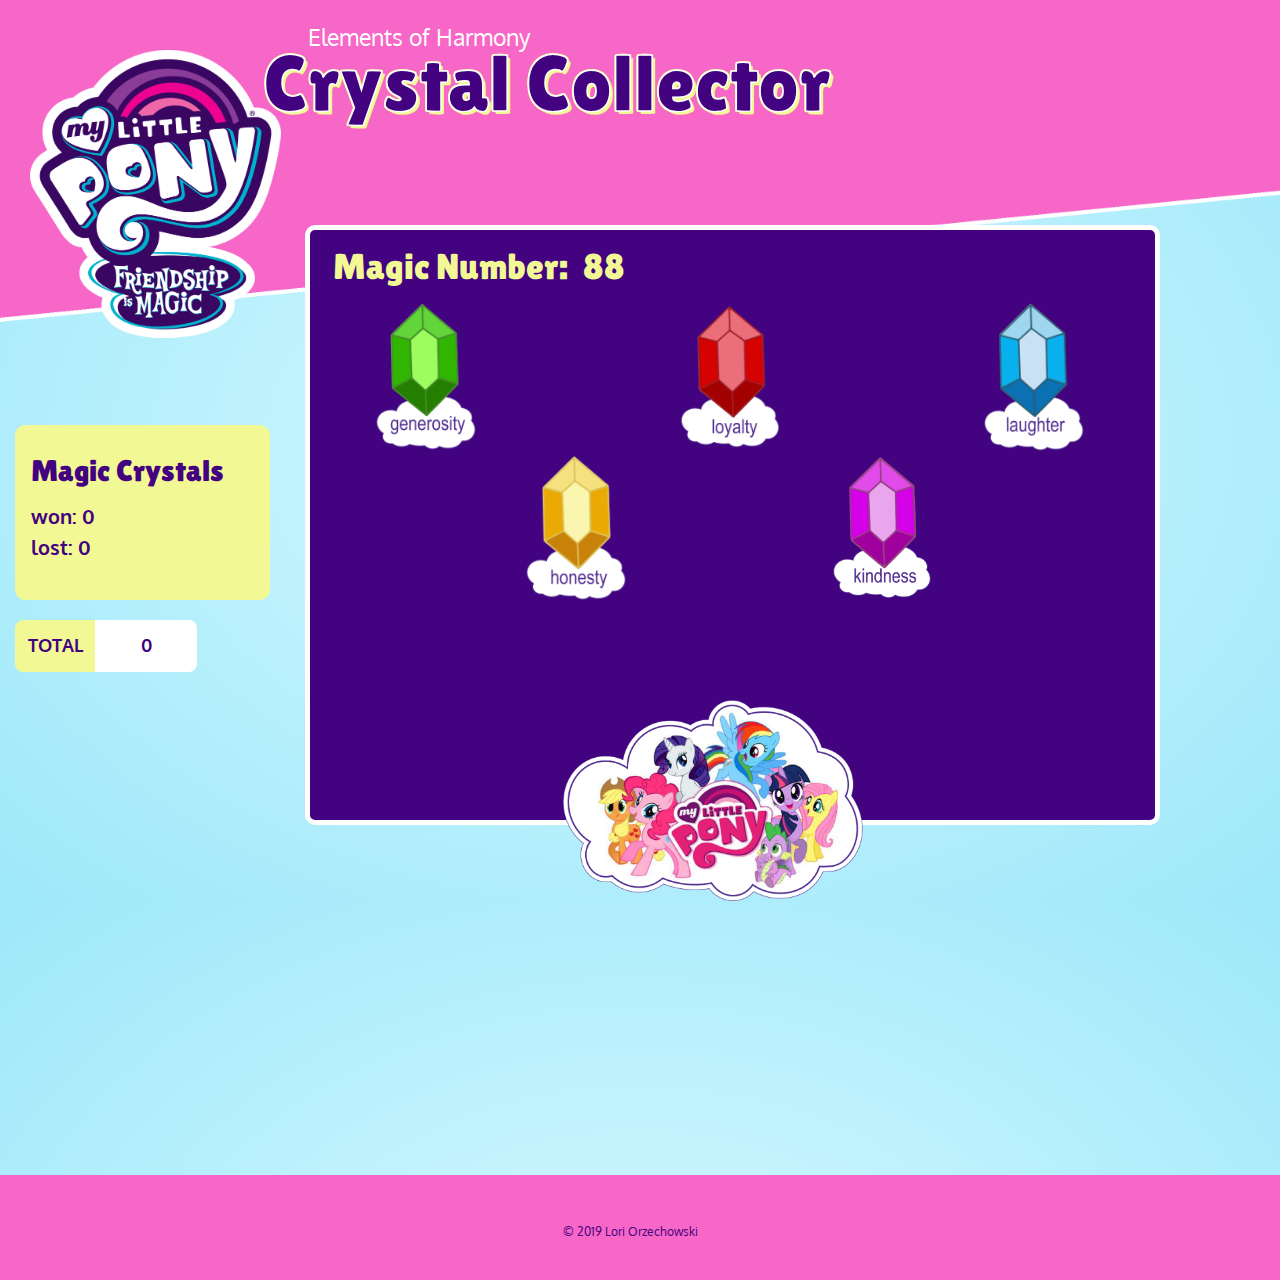
<file: index.html>
<!doctype html>
<html lang="en">

<head>
    <!-- meta tags -->
    <meta charset="utf-8">
    <meta name="viewport" content="width=device-width, initial-scale=1, shrink-to-fit=no"/>
    <meta http-equiv="X-UA-Compatible" content="ie=edge">
    
    <!-- browser fav icon and title bar info -->
    <link rel="icon" href="assets/images/crystal-magic_icon.png" alt="magic crystal">
    <title>My Little Pony | Elements of Harmony - Crystal Collector</title>

    <!-- style sheets -->
    <link rel="stylesheet" href="https://stackpath.bootstrapcdn.com/bootstrap/4.3.1/css/bootstrap.min.css" integrity="sha384-ggOyR0iXCbMQv3Xipma34MD+dH/1fQ784/j6cY/iJTQUOhcWr7x9JvoRxT2MZw1T" crossorigin="anonymous"/>
    <link rel="stylesheet" type="text/css" href="assets/css/style.css"/>

    <!-- Link to the jQuery library -->
    <script src="https://cdnjs.cloudflare.com/ajax/libs/jquery/3.2.1/jquery.min.js"></script>

    <!-- fonts --> 
    <link href="https://fonts.googleapis.com/css?family=Lilita+One|Oxygen:400,700" rel="stylesheet">
    
</head>

<body>
<!-- header/nav masthead bar -->
<header id="masthead" class="container">
        <div id="headerMainRow" class="row">
                <a href="index.html" target="blank" alt="header background"><img src="assets/images/Header_247-103-199.png"id="headerBg"></a>
            <div id="headerMainColLeft" class="col-md-2 col-lg-2 col-xl-2">
                <div id="headerLogoRow" class="row">                     
                    <div id="headerLogoCol" class="col-md-12 col-lg-12 col-xl-12">
                        <a href="index.html" target="blank" alt="My Little Pony logo"><img src="assets/images/ponyLogo.png"id="logo"></a>
                    </div>
                </div>
            </div>
            <div id="headerMainColRight" class="col-md-10 col-lg-10 col-xl-10">
                <div id="gameName" class="row">
                    Elements of Harmony
                </div>
                <div id="gameSubtitle" class=row>
                    Crystal Collector
                </div>
            </div>
        </div>        
    </header>

        <!-- <p id="magicNumber"></p>

        <div class="crystals">
    
    
        </div> -->

    <!-- main body and content -->
    <div class="wrapper">
        <div id="mainContainer" class="container">
            <div class="row">
                <div class="col-md-3 col-lg-3 col-xl-3">
                    <div class="row">
                        <!-- player info panel -->                        
                        <div id="playerInfo" class="col-md-12 col-lg-12 col-xl-12">    
                            <div class="input-group mb-3">     
                            </div>
                            <!-- scoreboard -->
                            <div id="scoreboard" class="container">
                                <label for="basic-url"><h3 id="WinsLosses">Magic Crystals</h3></label>
                                <p>won: <span id="wins">0</span></p>
                                <p>lost: <span id="losses">0</span></p>                            
                            </div>
                            <!-- crystal points accruals - each click adds more -->
                            <div class="input-group">
                                <div class="input-group-prepend">
                                    <span class="input-group-text"><h4 id="guesses">TOTAL</h4></span>
                                </div>
                                <span id="guessesRemaining">
                                    <!-- pulls in countdown from JavaScript -->     
                                </span>
                            </div>                                                 
                        </div>
                    </div>                
                </div>
                <!-- magic number and crystals -->
                <div class="col-md-9 col-lg-9 col-xl-9">
                    <div class="row">
                        <div id="gameInfo" class="col-md-12">
                            <div class="row magicContainer"></div>
                                <span id="magicTitle">Magic Number: </span><span id="magicNumber"></span> 
                        </div>
                    </div>
                    <div class="row">
                        <div class="crystals">
                            <div id="crysPics">
                            <img class="crysPic" src="assets/images/crystal_green-generosity.png" alt="generosity" width="100px">
                            <img class="crysPic" src="assets/images/crystal_red-loyalty.png" alt="loyalty" width="100px">
                            <img class="crysPic" src="assets/images/crystal_blue-laughter.png" alt="laughter" width="100px">
                            <img class="crysPic" src="assets/images/crystal_orange-honesty.png" alt="honesty" width="100px">
                            <img class="crysPic" src="assets/images/crystal_pink-kindness.png" alt="kindness" width="105px">
                            </div>
                        </div>
                    </div>
                    <div id="gifs" class="row"></div>
                    <div id="ponyFriends">
                        <img src="assets/images/MyLittlePonyFriends.png" alt="pony friends" width="300px">
                    </div>
                </div>
            </div>
        </div>

    
        <!-- special div related to footer - DO NOT MOVE! -->
        <div class="push"></div>
        <!-- end special div -->
        
    </div> 
    
    <!-- footer -->
    <footer>
        <div class="container">
            &copy; 2019 Lori Orzechowski
        </div>
    </footer>

    <!-- JavaScript for Bootstrap-->
    <!-- jQuery first, then Popper.js, then Bootstrap JS -->
    <script src="https://code.jquery.com/jquery-3.3.1.slim.min.js"
        integrity="sha384-q8i/X+965DzO0rT7abK41JStQIAqVgRVzpbzo5smXKp4YfRvH+8abtTE1Pi6jizo"
        crossorigin="anonymous"></script>
    <script src="https://cdnjs.cloudflare.com/ajax/libs/popper.js/1.14.7/umd/popper.min.js"
        integrity="sha384-UO2eT0CpHqdSJQ6hJty5KVphtPhzWj9WO1clHTMGa3JDZwrnQq4sF86dIHNDz0W1"
        crossorigin="anonymous"></script>
    <script src="https://stackpath.bootstrapcdn.com/bootstrap/4.3.1/js/bootstrap.min.js"
        integrity="sha384-JjSmVgyd0p3pXB1rRibZUAYoIIy6OrQ6VrjIEaFf/nJGzIxFDsf4x0xIM+B07jRM"
        crossorigin="anonymous"></script>
    <script type="text/javascript" src="https://cdnjs.cloudflare.com/ajax/libs/jquery/3.2.1/jquery.min.js"></script>    
    <!-- Crystal Game JavaScript-->    
    <script type="text/javascript" src="assets/javascript/game.js"></script>

</body>
</html>
</file>
<file: assets/css/style.css>
* {
    box-sizing: border-box;
    margin: 0; 
    /* temporary border to better see work in progress
    border: 1px solid black; */
  }

body {
    height: 100vh;
    font-family: 'Oxygen', sans-serif;
    font-size: 18px;
    line-height: 34px;
    color: #ffffff;    
    /* Permalink - use to edit and share this gradient: http://colorzilla.com/gradient-editor/#d6f9ff+0,9ee8fa+100;Blue+3D */
        background: #d6f9ff; /* Old browsers */
        background: -moz-radial-gradient(center, ellipse cover, #d6f9ff 0%, #9ee8fa 100%); /* FF3.6-15 */
        background: -webkit-radial-gradient(center, ellipse cover, #d6f9ff 0%,#9ee8fa 100%); /* Chrome10-25,Safari5.1-6 */
        background: radial-gradient(ellipse at center, #d6f9ff 0%,#9ee8fa 100%); /* W3C, IE10+, FF16+, Chrome26+, Opera12+, Safari7+ */
        filter: progid:DXImageTransform.Microsoft.gradient( startColorstr='#d6f9ff', endColorstr='#9ee8fa',GradientType=1 ); /* IE6-9 fallback on horizontal gradient */
}

/* HEADER */

#headerMainRow {
    padding: 0px 0px 0px 0px;
    margin: 0px 0px 0px 0px;
    position: absolute;
    top: 0px;
    z-index: 1;
    width: 100%;
    height: auto;
}

#headerMainColLeft {
    padding: 0px 0px 0px 0px;
    margin: 0px 0px 0px 0px;
}

#headerLogoRow {
    padding: 0px 0px 0px 0px;
    margin: 0px 0px 0px 0px;
}

#headerLogoCol {
    height: 100vh;
    padding: 0px 0px 0px 0px;
    margin: 0px 0px 0px 0px;
}

#headerMainColRight {
    height: 100vh;
}

#headerBg {
    position: absolute;
    top: 0;
    z-index: 999;
    width: auto;
    height: 38%;
    margin: 0px 0px 0px 0px;
    padding: 0px 0px 0px 0px;
}

#logo {
    position: relative;
    top: 50px;
    z-index: 999;
    width: auto;
    height: 32%;
    margin: 0px 0px 0px 0px;
    padding: 0px 0px 0px 30px;
}

#gameName {
    position: relative;
    top: 0;
    z-index: 999;
    font-family: Oxygen;
    color: #ffffff;
    font-size: 23px;
    padding: 20px 0px 2px 95px;
}

#gameSubtitle {
    position: absolute;
    top: 15;
    z-index: 999; 
    width: 100%;
    font-family: 'Lilita One', cursive;
    color: #430280;
    -webkit-text-stroke-color:#ffffff;
    -webkit-text-stroke-width: 1.5px;
    text-shadow: 
        3px 3px 0 #f1f894,
        -1px -1px 0 #f1f894,
        1px -1px 0 #f1f894,
        -1px 1px 0 #f1f894,
        1px 1px 0 #f1f894;
    font-size: 80px;
    padding: 10px 0px 100px 50px;
}

#masthead { 
    /* position: fixed; */
    z-index: 1000;
    height: 25%;
    width: 100%;
    margin: 0px 0px 0px 0px;
    padding: 0px 0px 0px 0px;
    /* overflow: auto; */
    /* line-height: 20px; */
    top: 0;
}

.btn-primary {
    color: #ffffff;
    background-color: #430280;
    border-color: #430280;
    width: 75px;
    margin-left: 10px;
}

.btn-primary:hover {
    color: #ffffff;
    background-color: rgb(247, 103, 199);
    border-color: #ffffff;
}

#playername {
    border-radius: 5px 5px 5px 5px !important;
}

#mainContainer {
    position: absolute;  /* impacts my sticky header but if I turn it off, the noose is in front of my player info */
    z-index: 1000;
    width: 100%;
    height: auto
    margin: 0px 0px 0px 0px;
}

#scoreboard {
    width: 100%;
    height: 175px;
    background-color: #f1f894;
    border: 1px solid #f1f894;
    border-radius: 10px;
    margin: 200px 0px 20px 0px;
    padding-top: 30px;
}

.input-group-text {
    width: 100%;
    background-color:#f1f894;
    border-color:#f1f894;
    color: #430280;
    border-radius: 8px 0px 0px 8px !important;
}

#guesses {
    padding: 8px 0px 0px 0px;  
    font-weight: bold;
    font-size: 18px;   
}

#guessesRemaining {
    width: 40%;
    background-color: #ffffff;
    border-color: #ffffff;
    color: #430280;
    font-size: 18px;
    font-weight: bold;
    text-align: center;
    padding: 8px 0px 0px 0px; 
    border-radius: 0px 8px 8px 0px;
}

#gameInfo {
    position: absolute;
    width: 100%;
    height: 600px;
    background-color: #430280;
    border: 5px solid #ffffff;
    color: #ffffff;
    border-radius: 10px;
    margin-left: 20px;
} 
  /* FOOTER */

  footer {
    padding: 40px 20px 0px 0px;
    clear: both;
    font-size: 12px;
    color: #430280;
    text-align: center;
    background:  rgb(247, 103, 199);
}
  
h3, h2 {
    margin-bottom: 15px;
    line-height: 22px;
    /* border-bottom: 2px solid #eeeeee; */
    padding-top: 20px;
    padding-bottom: 20px;
}
/* sticky footer */
html,
body {
    height: 100%;
}

.wrapper {
    height: auto !important;
    height: 100%;
    min-height: 100%;
    margin: 0 auto -105px;
    margin-bottom: 50px;
}

footer,
.push 
{
    height: 105px;
}
/* END FOOTER */


h2 {
    font-weight: lighter;
    line-height: 110%; 
    width: 100%;
    padding: 0% 0% 0% 27%;
    color: #430280;
    border-bottom: none;
}

h3 {
    font-family: 'Lilita One', cursive;
    font-weight: normal;
    font-size: 36px;
    padding-left: 1%;
    color: #f1f894;
    white-space: nowrap;
}

#magicNumber {
    font-family: 'Lilita One', cursive;
    font-weight: normal;
    font-size: 36px;
    padding-left: 1%;
    color: #f1f894;
}

#magicTitle {
    font-family: 'Lilita One', cursive;
    font-weight: normal;
    font-size: 36px;
    padding-left: 1%;
    color: #f1f894;
}

.magicContainer {
    margin-top: 20px;
}

#WinsLosses {    
    font-size: 30px;    
    text-align: center;
    line-height: 30px;
    padding: 0px 0px 0px 0px;
    color: #430280;
    border-bottom: none;
}

p {
    font-size: 20px;
    font-weight: bold;
    line-height: 15px;
    padding: 0px 0px 0px 0px;
    color: #430280;
}

#gameRules {
    padding-top: 30px;
}

#gameText {
    color: rgb(247, 103, 199);
    line-height: 25px;
    padding-left: 25px;
}


#ponyFriends {
    position: relative;
    top: 375px;
    text-align: center;
    z-index: 1000;
    margin: 0px 0px 0px 0px;
    padding: 0px 0px 0px 0px;
}





.crystals {
    width: 850px;    
    display: flex;
    justify-content: space-around;
    align-items: center;
    padding: 100px 0px 0px 40px;
}

/* .crystals:first-child {
    z-index: 10000;
    content: url("../images/crystal_blue-laughter.png");
    height: 100px;
} */

.crystal {
    float: left;
    position: gifs
    relative;
    top: 0;
    z-index: 999;
    border: 1px solid blueviolet;
    height: 175px;
    width: 900px;
}

#gifs {
    text-align: center;
    position: absolute;
    /* float: left; */
    top: 0;
    z-index: 10000;
}

#crysPics {
    position: absolute;
    z-index: 1000;
    top: 75px;
    float: left;
    /* position: relative;
    display: flex;
    justify-content: space-around;
    align-items: center; */
    text-align: center;
    letter-spacing: 200px;
    line-height: 150px;
    padding: 0px 0px 0px 0px;
}
</file>
